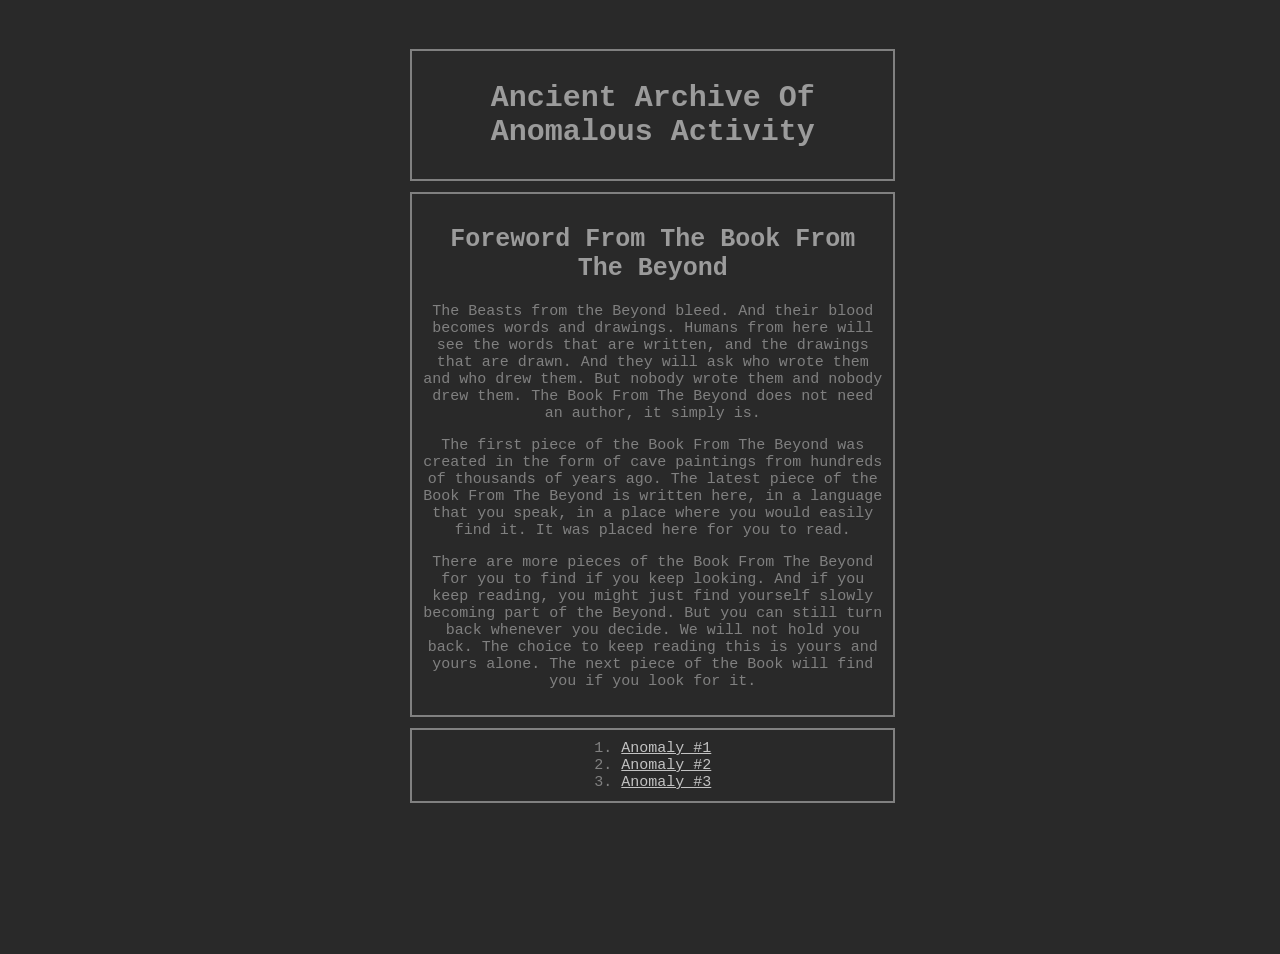
<file: index.html>
<!DOCTYPE html>
<html>

<head>
<meta charset="UTF-8">
<meta name="viewport" content="width=device-width, initial-scale=1.0">
<title>Ancient Archive Of Anomalous Activity</title>
<link rel="stylesheet" href="style_idk.css">
</head>

<body class="index">
<div><h1>Ancient Archive Of Anomalous Activity</h1></div>

<div>
    <h2>Foreword From The Book From The Beyond</h2>
    <p>The Beasts from the Beyond bleed. And their blood becomes words and drawings. 
        Humans from here will see the words that are written, and the drawings that are drawn. 
        And they will ask who wrote them and who drew them. But nobody wrote them and nobody drew them. 
        The Book From The Beyond does not need an author, it simply is.</p>
    <p>The first piece of the Book From The Beyond was created in the form of cave paintings from hundreds of thousands of years ago. 
        The latest piece of the Book From The Beyond is written here, in a language that you speak, in a place where you would easily find it. 
        It was placed here for you to read.</p>
    <p>There are more pieces of the Book From The Beyond for you to find if you keep looking. 
        And if you keep reading, you might just find yourself slowly becoming part of the Beyond. 
        But you can still turn back whenever you decide. We will not hold you back. 
        The choice to keep reading this is yours and yours alone. 
        The next piece of the Book will find you if you look for it.</p>
</div>

<div>
    <ol>
        <li><a href="anomalous_document_1.html">Anomaly #1</a></li>
        <li><a href="anomalous_document_2.html">Anomaly #2</a></li>
        <li><a href="anomalous_document_3.html">Anomaly #3</a></li>
    </ol>
</div>

</body>

</html>
</file>
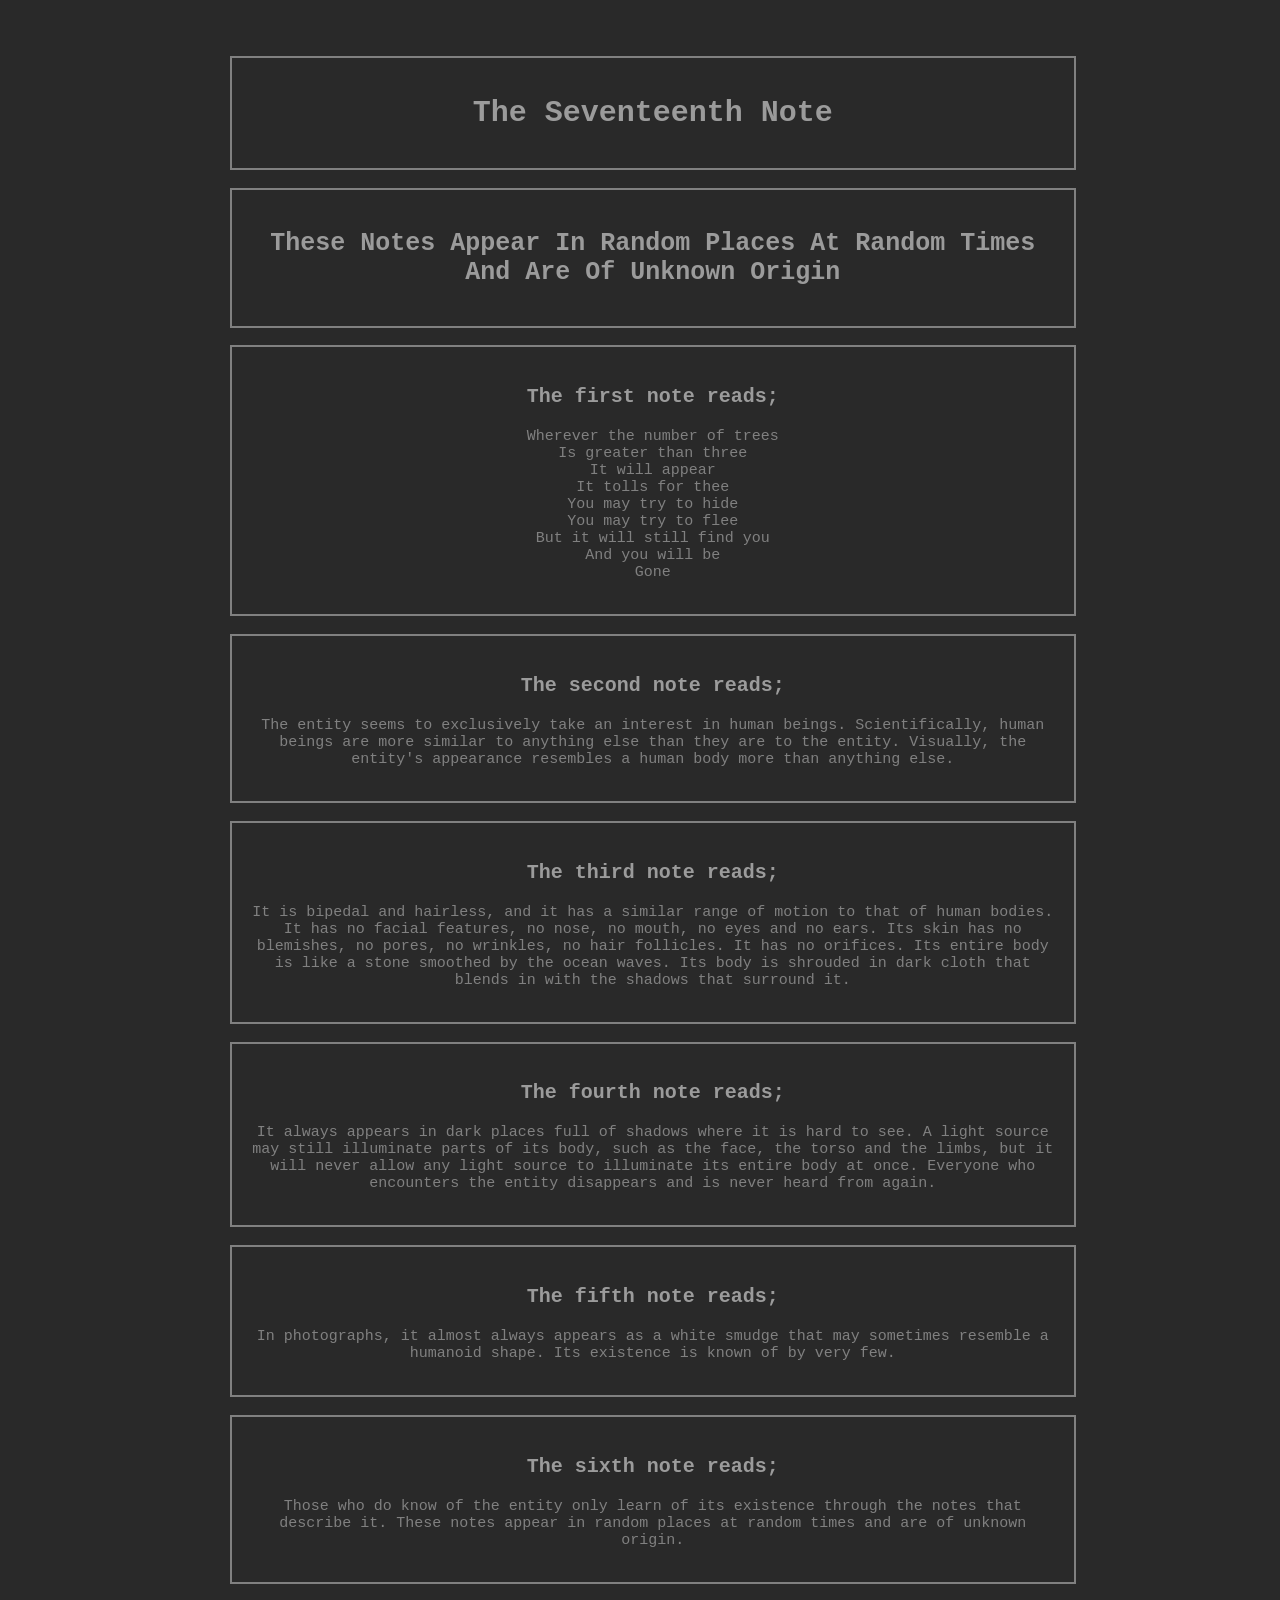
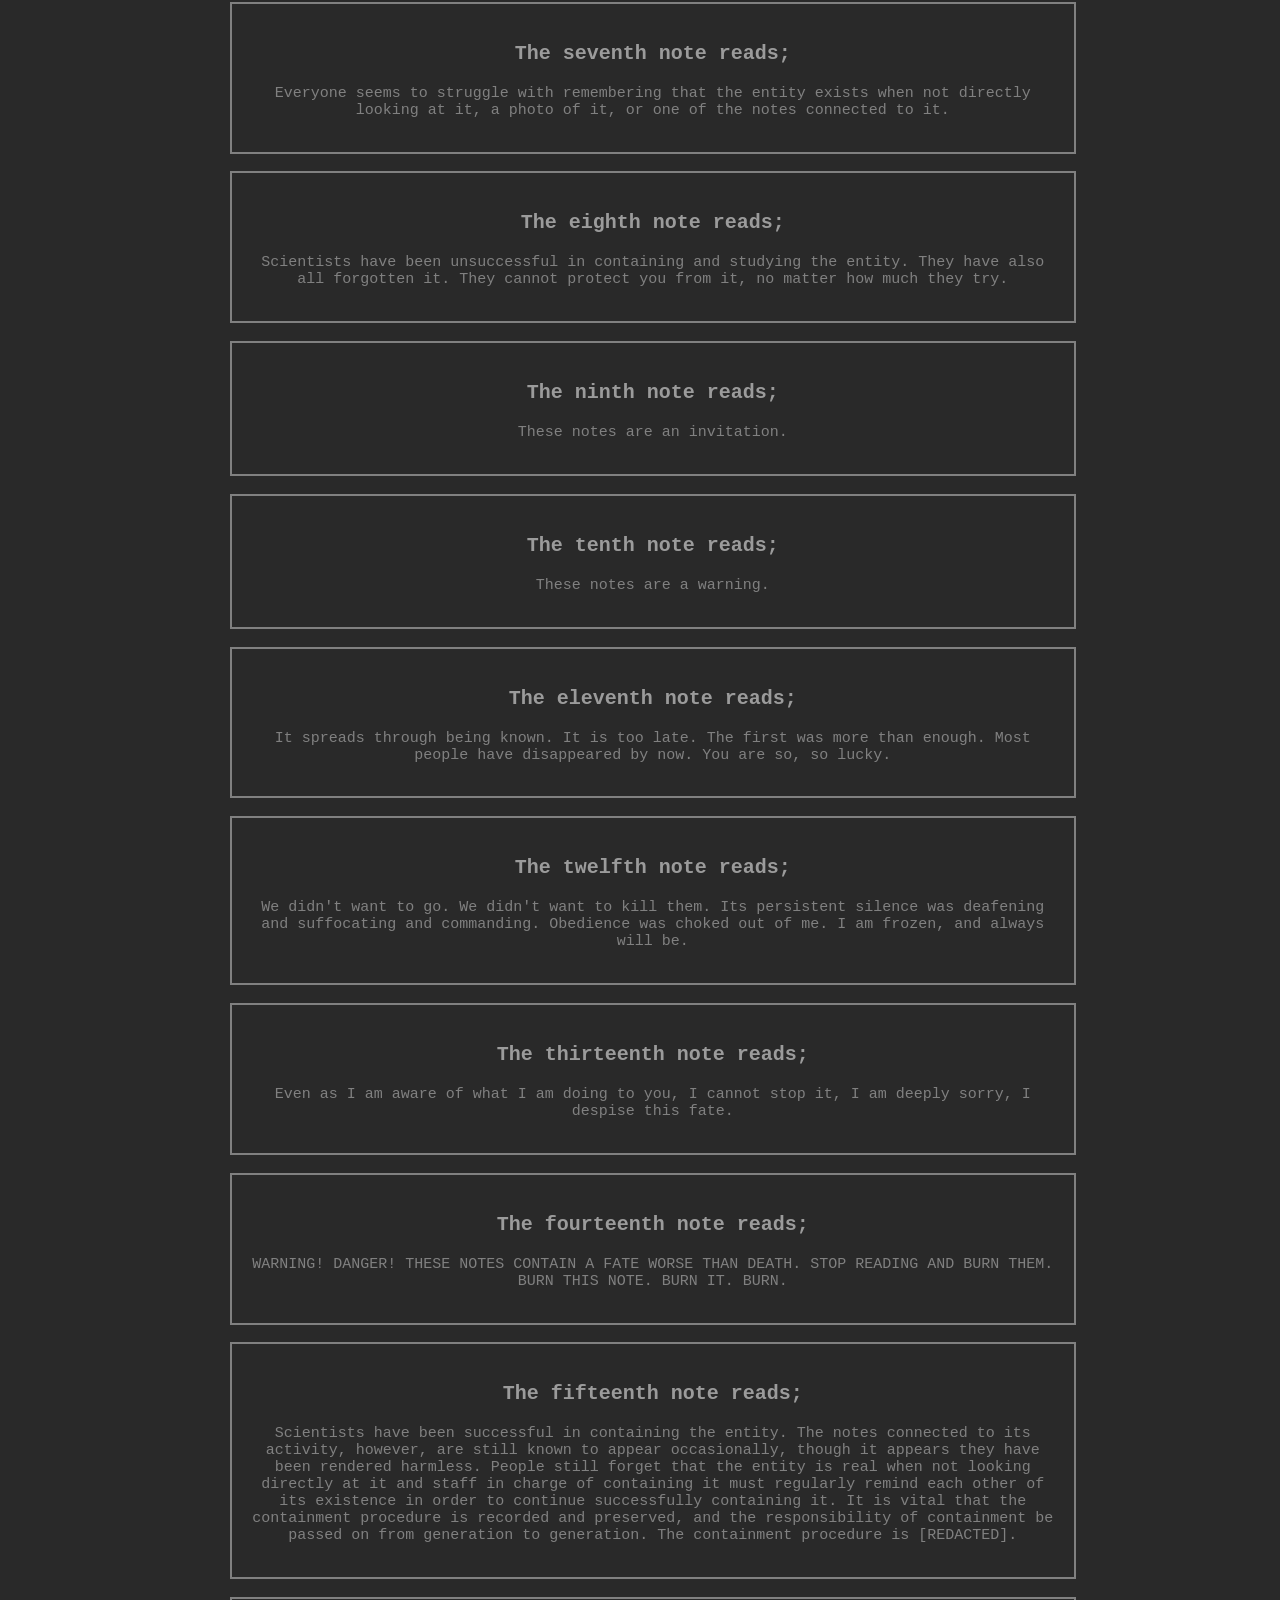
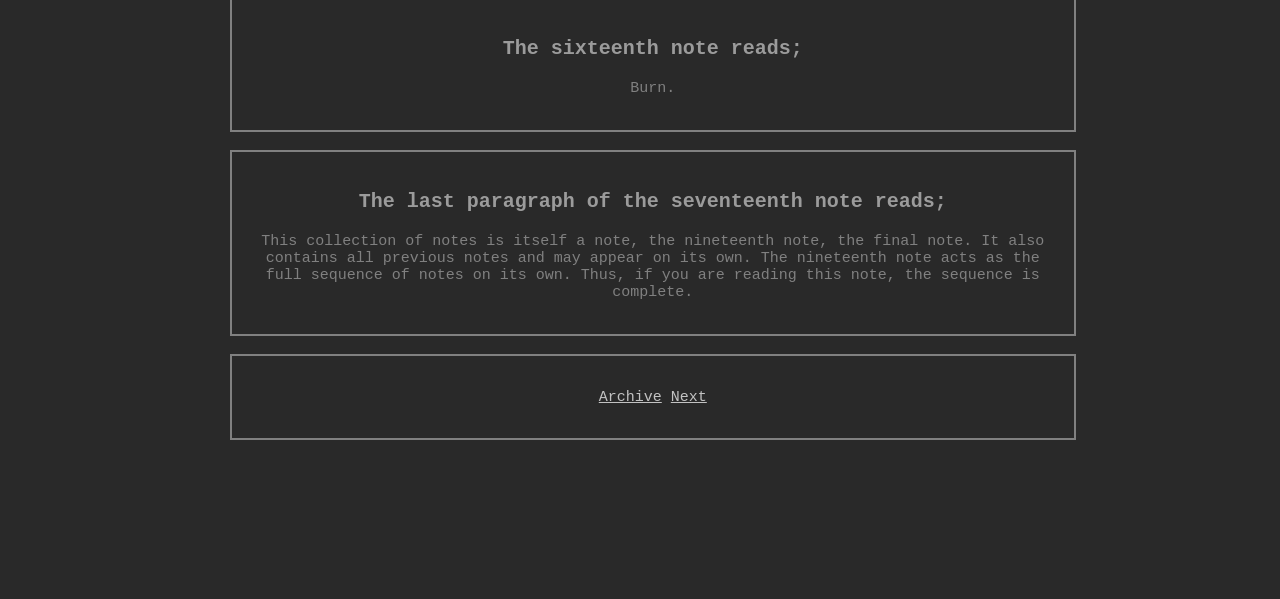
<file: anomalous_document_1.html>
<!DOCTYPE html>
<html>
    
<head>
<meta charset="UTF-8">
<meta name="viewport" content="width=device-width, initial-scale=1.0">
<title>The Seventeenth Note</title>
<link rel="stylesheet" href="style_idk.css">
</head>

<body>
<div><h1>The Seventeenth Note</h1></div>

<div><h2>These Notes Appear In Random Places At Random Times And Are Of Unknown Origin</h2></div>

<div><h3>The first note reads;</h3>
<p>Wherever the number of trees<br>
Is greater than three<br>
It will appear<br>
It tolls for thee<br>
You may try to hide<br>
You may try to flee<br>
But it will still find you<br>
And you will be<br>
Gone</p></div>

<div>
    <h3>The second note reads;</h3>
    <p>The entity seems to exclusively take an interest in human beings. 
        Scientifically, human beings are more similar to anything else than they are to the entity. 
        Visually, the entity's appearance resembles a human body more than anything else.</p>
</div>

<div>
    <h3>The third note reads;</h3>
    <p>It is bipedal and hairless, and it has a similar range of motion to that of human bodies. 
        It has no facial features, no nose, no mouth, no eyes and no ears. 
        Its skin has no blemishes, no pores, no wrinkles, no hair follicles. 
        It has no orifices. Its entire body is like a stone smoothed by the ocean waves. 
        Its body is shrouded in dark cloth that blends in with the shadows that surround it.</p>
</div>

<div>
    <h3>The fourth note reads;</h3>
    <p>It always appears in dark places full of shadows where it is hard to see. 
        A light source may still illuminate parts of its body, such as the face,  the torso and the limbs, 
        but it will never allow any light source to illuminate its entire body at once. 
        Everyone who encounters the entity disappears and is never heard from again.</p>
</div>

<div>
    <h3>The fifth note reads;</h3>
    <p>In photographs, it almost always appears as a white smudge that may sometimes resemble a humanoid shape. 
        Its existence is known of by very few.</p>
</div>

<div>
    <h3>The sixth note reads;</h3>
    <p>Those who do know of the entity only learn of its existence through the notes that describe it. 
        These notes appear in random places at random times and are of unknown origin.</p>
</div>

<div>
    <h3>The seventh note reads;</h3>
    <p>Everyone seems to struggle with remembering that the entity exists when not directly looking at it, a photo of it, or one of the notes connected to it.</p>
</div>

<div>
<h3>The eighth note reads;</h3>
<p>Scientists have been unsuccessful in containing and studying the entity. They have also all forgotten it. 
    They cannot protect you from it, no matter how much they try.</p>
</div>

<div>
    <h3>The ninth note reads;</h3>
    <p>These notes are an invitation.</p>
</div>

<div>
    <h3>The tenth note reads;</h3>
    <p>These notes are a warning.</p>
</div>

<div>
    <h3>The eleventh note reads;</h3>
    <p>It spreads through being known. It is too late. The first was more than enough. Most people have disappeared by now. You are so, so lucky.</p>
</div>

<div>
    <h3>The twelfth note reads;</h3>
    <p>We didn't want to go. We didn't want to kill them. Its persistent silence was deafening and suffocating and commanding. 
        Obedience was choked out of me. I am frozen, and always will be.</p>
</div>

<div>
    <h3>The thirteenth note reads;</h3>
    <p>Even as I am aware of what I am doing to you, I cannot stop it, I am deeply sorry, I despise this fate.</p>
</div>

<div>
    <h3>The fourteenth note reads;</h3>
    <p>WARNING! DANGER! THESE NOTES CONTAIN A FATE WORSE THAN DEATH. STOP READING AND BURN THEM. BURN THIS NOTE. BURN IT. BURN.</p>
</div>

<div>
    <h3>The fifteenth note reads;</h3>
    <p>Scientists have been successful in containing the entity. The notes connected to its activity, however, are still known to appear occasionally, though it appears they have been rendered harmless. People still forget that the entity is real when not looking directly at it and staff in charge of containing it must regularly remind each other of its existence in order to continue successfully containing it. It is vital that the containment procedure is recorded and preserved, and the responsibility of containment be passed on from generation to generation. The containment procedure is [REDACTED].</p>
</div>

<div>
    <h3>The sixteenth note reads;</h3>
    <p>Burn.</p>
</div>

<div>
    <h3>The last paragraph of the seventeenth note reads;</h3>
    <p>This collection of notes is itself a note, the nineteenth note, the final note. It also contains all previous notes and may appear on its own. The nineteenth note acts as the full sequence of notes on its own. Thus, if you are reading this note, the sequence is complete.</p>
</div>

<div>
    <p><a href="index.html">Archive</a> <a href="anomalous_document_2.html">Next</a></p>
</div>
</body>
</html>
</file>
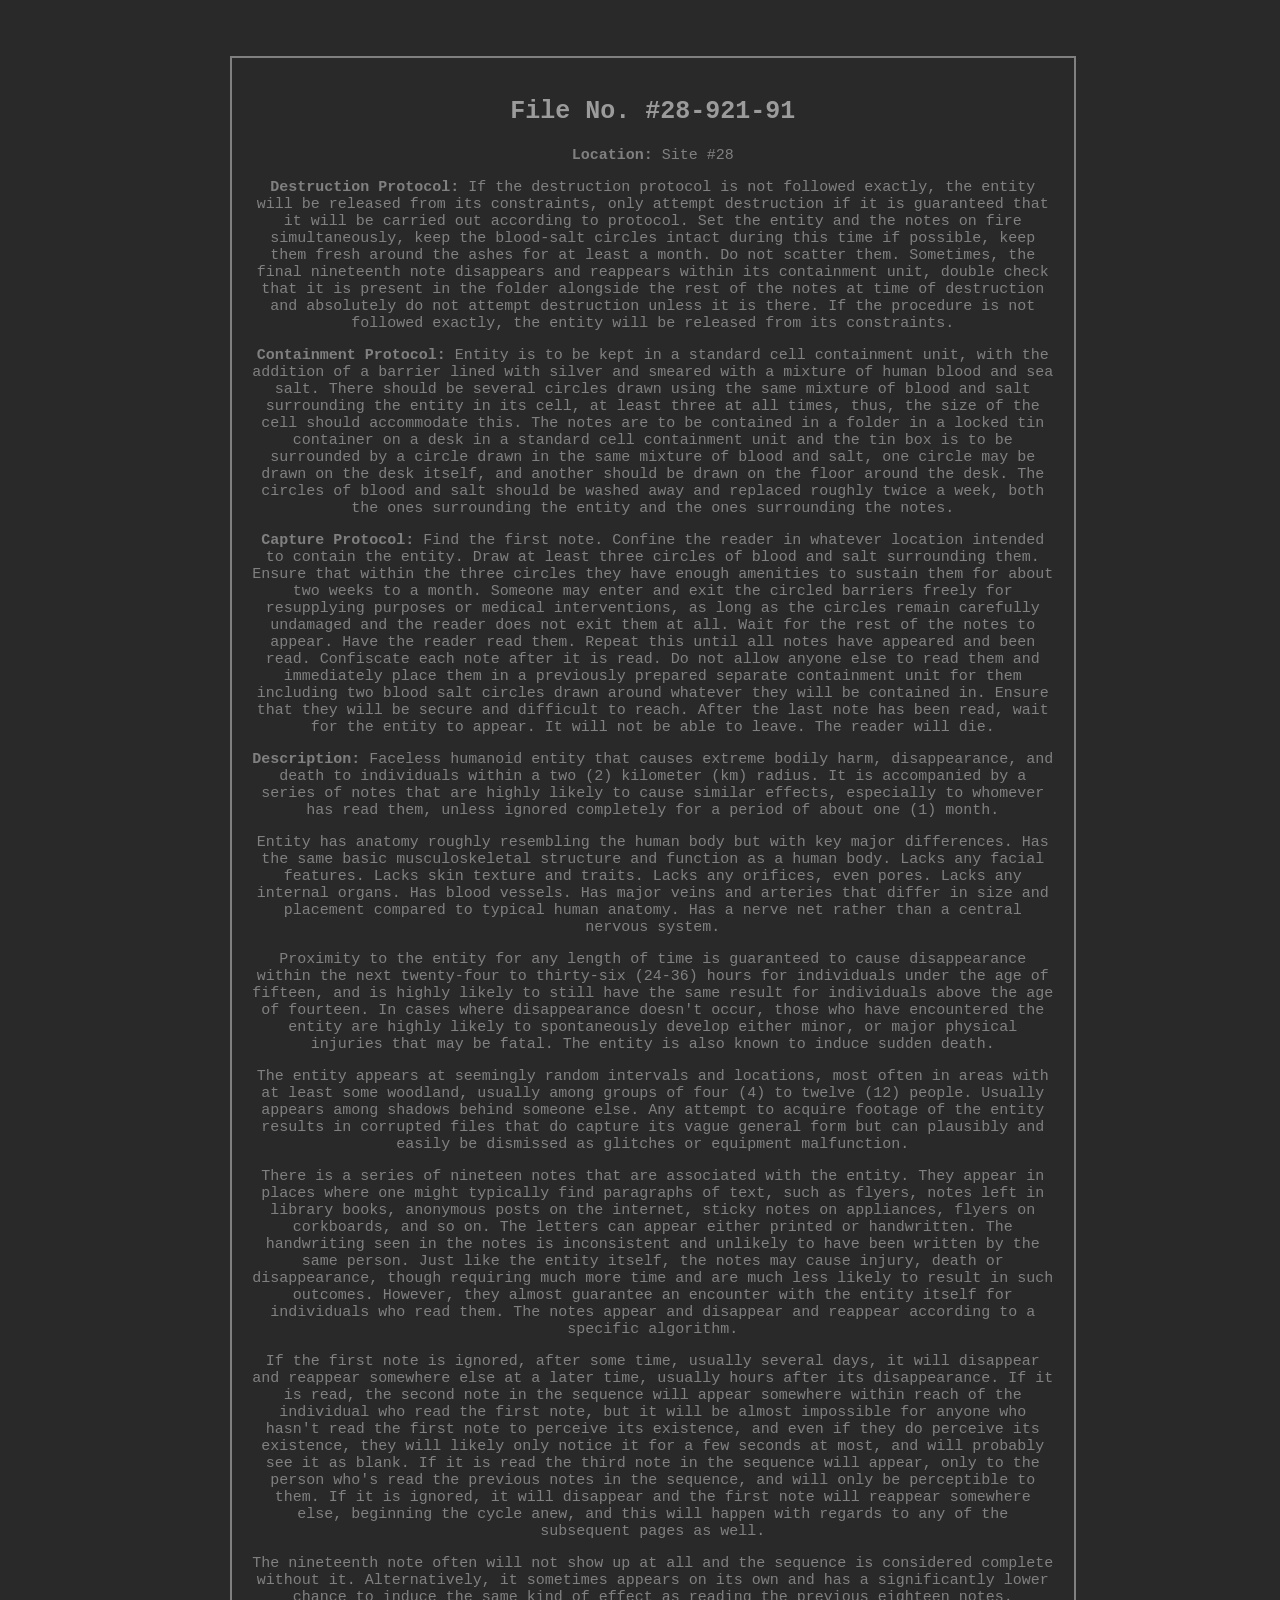
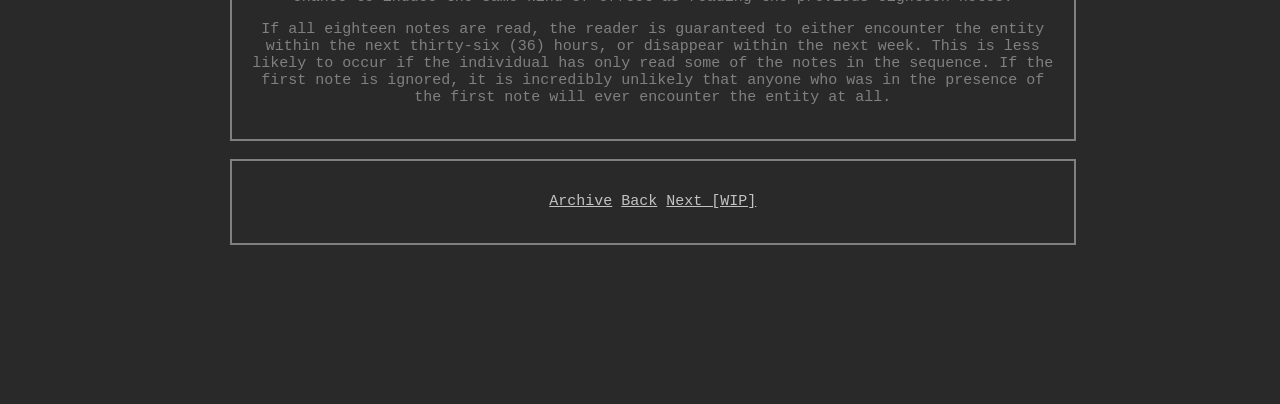
<file: anomalous_document_2.html>
<!DOCTYPE html>
<html>
    
<head>
<meta charset="UTF-8">
<meta name="viewport" content="width=device-width, initial-scale=1.0">
<title>File No. #28-921-91</title>
<link rel="stylesheet" href="style_idk.css">
</head>

<body>
<div>
<h2>File No. #28-921-91</h2>
<p><b>Location:</b> Site #28<br></p>
<p><b>Destruction Protocol:</b> If the destruction protocol is not followed exactly, the entity will be released from its constraints, only attempt destruction if it is guaranteed that it will be carried out according to protocol. Set the entity and the notes on fire simultaneously, keep the blood-salt circles intact during this time if possible, keep them fresh around the ashes for at least a month. Do not scatter them. Sometimes, the final nineteenth note disappears and reappears within its containment unit, double check that it is present in the folder alongside the rest of the notes at time of destruction and absolutely do not attempt destruction unless it is there. If the procedure is not followed exactly, the entity will be released from its constraints.</p>
<p><b>Containment Protocol:</b> Entity is to be kept in a standard cell containment unit, with the addition of a barrier lined with silver and smeared with a mixture of human blood and sea salt. There should be several circles drawn using the same mixture of blood and salt surrounding the entity in its cell, at least three at all times, thus, the size of the cell should accommodate this. The notes are to be contained in a folder in a locked tin container on a desk in a standard cell containment unit and the tin box is to be surrounded by a circle drawn in the same mixture of blood and salt, one circle may be drawn on the desk itself, and another should be drawn on the floor around the desk. The circles of blood and salt should be washed away and replaced roughly twice a week, both the ones surrounding the entity and the ones surrounding the notes.</p>
<p><b>Capture Protocol:</b> Find the first note. Confine the reader in whatever location intended to contain the entity. Draw at least three circles of blood and salt surrounding them. Ensure that within the three circles they have enough amenities to sustain them for about two weeks to a month. Someone may enter and exit the circled barriers freely for resupplying purposes or medical interventions, as long as the circles remain carefully undamaged and the reader does not exit them at all. Wait for the rest of the notes to appear. Have the reader read them. Repeat this until all notes have appeared and been read. Confiscate each note after it is read. Do not allow anyone else to read them and immediately place them in a previously prepared separate containment unit for them including two blood salt circles drawn around whatever they will be contained in. Ensure that they will be secure and difficult to reach. After the last note has been read, wait for the entity to appear. It will not be able to leave. The reader will die.</p>
<p><b>Description:</b> Faceless humanoid entity that causes extreme bodily harm, disappearance, and death to individuals within a two (2) kilometer (km) radius. It is accompanied by a series of notes that are highly likely to cause similar effects, especially to whomever has read them, unless ignored completely for a period of about one (1) month.
<p>Entity has anatomy roughly resembling the human body but with key major differences. Has the same basic musculoskeletal structure and function as a human body. Lacks any facial features. Lacks skin texture and traits. Lacks any orifices, even pores. Lacks any internal organs. Has blood vessels. Has major veins and arteries that differ in size and placement compared to typical human anatomy. Has a nerve net rather than a central nervous system.</p>
<p>Proximity to the entity for any length of time is guaranteed to cause disappearance within the next twenty-four to thirty-six (24-36) hours for individuals under the age of fifteen, and is highly likely to still have the same result for individuals above the age of fourteen. In cases where disappearance doesn't occur, those who have encountered the entity are highly likely to spontaneously develop either minor, or major physical injuries that may be fatal. The entity is also known to induce sudden death.</p>
<p>The entity appears at seemingly random intervals and locations, most often in areas with at least some woodland, usually among groups  of four (4) to twelve (12) people. Usually appears among shadows behind someone else. Any attempt to acquire footage of the entity results in corrupted files that do capture its vague general form but can plausibly and easily be dismissed as glitches or equipment malfunction.</p>
<p>There is a series of nineteen notes that are associated with the entity. They appear in places where one might typically find paragraphs of text, such as flyers, notes left in library books, anonymous posts on the internet, sticky notes on appliances, flyers on corkboards, and so on. The letters can appear either printed or handwritten. The handwriting seen in the notes is inconsistent and unlikely to have been written by the same person. Just like the entity itself, the notes may cause injury, death or disappearance, though requiring much more time and are much less likely to result in such outcomes. However, they almost guarantee an encounter with the entity itself for individuals who read them. The notes appear and disappear and reappear according to a specific algorithm.</p>
<p>If the first note is ignored, after some time, usually several days, it will disappear and reappear somewhere else at a later time, usually hours after its disappearance. If it is read, the second note in the sequence will appear somewhere within reach of the individual who read the first note, but it will be almost impossible for anyone who hasn't read the first note to perceive its existence, and even if they do perceive its existence, they will likely only notice it for a few seconds at most, and will probably see it as blank. If it is read the third note in the sequence will appear, only to the person who's read the previous notes in the sequence, and will only be perceptible to them. If it is ignored, it will disappear and the first note will reappear somewhere else, beginning the cycle anew, and this will happen with regards to any of the subsequent pages as well.</p>
<p>The nineteenth note often will not show up at all and the sequence is considered complete without it. Alternatively, it sometimes appears on its own and has a significantly lower chance to induce the same kind of effect as reading the previous eighteen notes.</p>
<p>If all eighteen notes are read, the reader is guaranteed to either encounter the entity within the next thirty-six (36) hours, or disappear within the next week. This is less likely to occur if the individual has only read some of the notes in the sequence. If the first note is ignored, it is incredibly unlikely that anyone who was in the presence of the first note will ever encounter the entity at all.</p>
</div>

<div>
<p><a href="index.html">Archive</a> <a href="anomalous_document_1.html">Back</a> <a href="index.html">Next [WIP]</a></p>
</div>
</body>
</html>
</file>
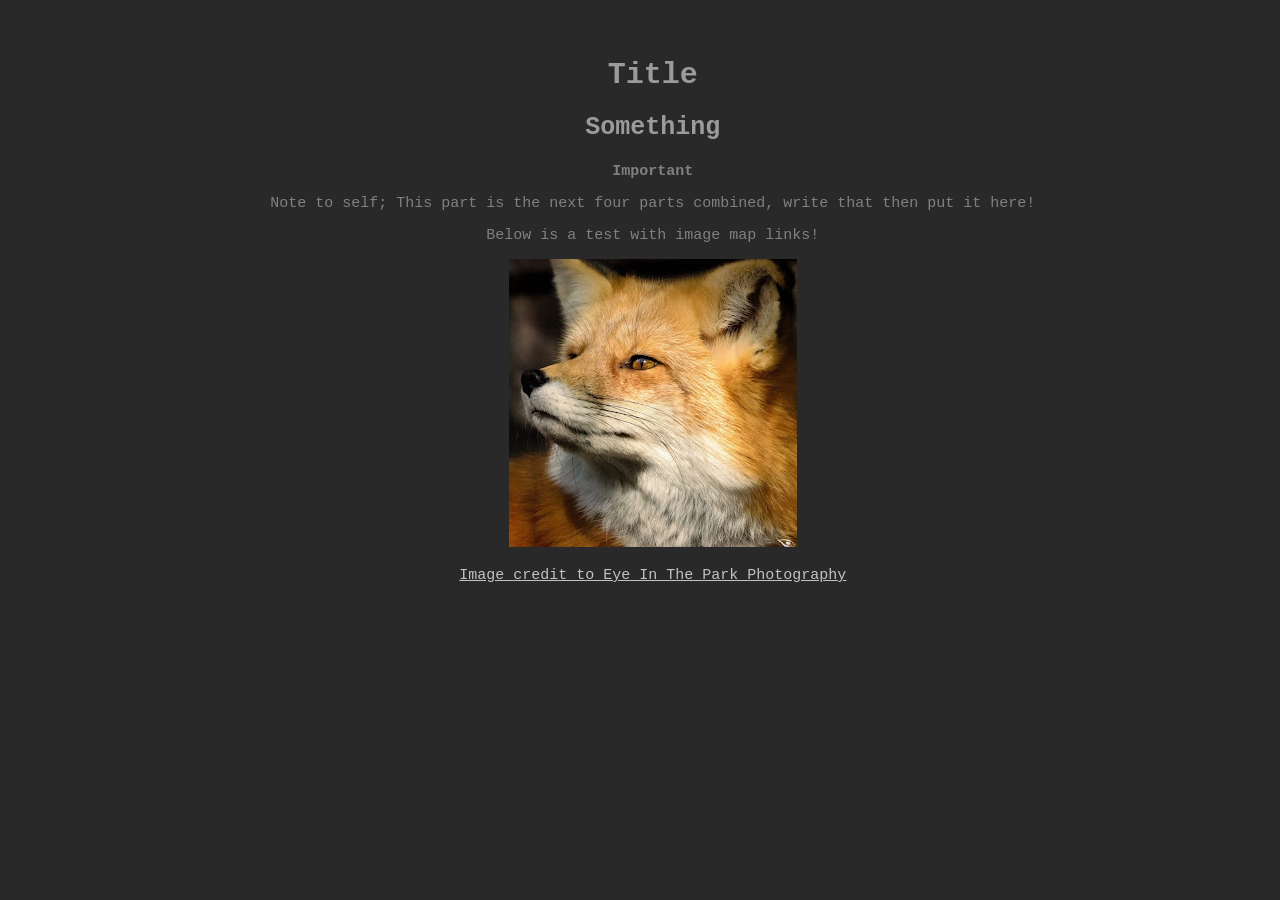
<file: anomalous_document_3.html>
<!DOCTYPE html>
<html lang="en">
<head>
    <meta charset="UTF-8">
    <meta name="viewport" content="width=device-width, initial-scale=1.0">
    <link rel="stylesheet" href="style_idk.css">
    <title>Document</title>
</head>
<body>

    <h1>Title</h1>
    <h2>Something</h2>
    <p><b>Important</b></p>
    <p>Note to self; This part is the next four parts combined, write that then put it here!</p>
    <p>Below is a test with image map links!</p>

    <!-- Image Map Generated by http://www.image-map.net/ -->
    <img src="reedfoxpfp.jpg" usemap="#image-map">

    <map name="image-map">
        <area target="" alt="fox" title="fox" href="https://en.wikipedia.org/wiki/Fox" coords="18,117,26,163,27,196,4,206,3,287,279,286,273,119,271,8,224,1,185,24,113,20,68,0,43,1,56,92" shape="poly">
    </map>

    <p><a href="https://www.facebook.com/eyeinthepark/">Image credit to Eye In The Park Photography</a></p>

</body>
</html>
</file>
<file: style_idk.css>
/* For Smaller Screens (Default) */
body {
  background-color: #292929;
  margin: 2% auto;
  text-align: left;
  width: 90%;
  padding: 2%;
  color: #808080;  
  font-family: 'Courier New', Courier, monospace;
}

.index {
    width: 90%;
}

h1 {
  color: #9b9b9b;
  font-family: 'Courier New', Courier, monospace;
  font-size: 25px;
}

h2 {
  color: #9b9b9b;
  font-family: 'Courier New', Courier, monospace;
  font-size: 20px;
}

h3 {
  color: #9b9b9b;
  font-family: 'Courier New', Courier, monospace;
  font-size: 20px;
}

p {
  font-size: 15px;
}

/* unvisited link */
a:link {
  color: #c2c2c2;
}

/* visited link */
a:visited {
  color: #868686;
}

/* mouse over link */
a:hover {
  color: #ffffff;
  text-decoration: underline;
  font-weight: bold;
}

/* selected link */
a:active {
  color: #ffffff;
  text-decoration: underline;
  font-weight: bold;
}

li {
  color: #808080;  
  font-family: 'Courier New', Courier, monospace;
  font-size: 15px;
}

ol {
    list-style-position: inside;
    margin: 0;
    padding: 0;
}

div {
  border: 2px solid #808080;
  width: 90%;
  padding: 2%;
  margin: 2% auto;
}

/* For Larger Screens */
@media screen and (min-width: 1200px) and (min-height: 900px) {
    body {
        margin-top: 2%;
        margin-left: 15%;
        margin-bottom: 10%;
        width: 70%;
        padding: 1%;
        text-align: center;
    }

    .index {
        width: 40%;
        margin-left: 30%;
    }

    h1 {
        font-size: 30px;
    }

    h2 {
        font-size: 25px;
    }

    h3 {
        font-size: 20px;
    }

    p {
        font-size: 15px;
    }
}
</file>
